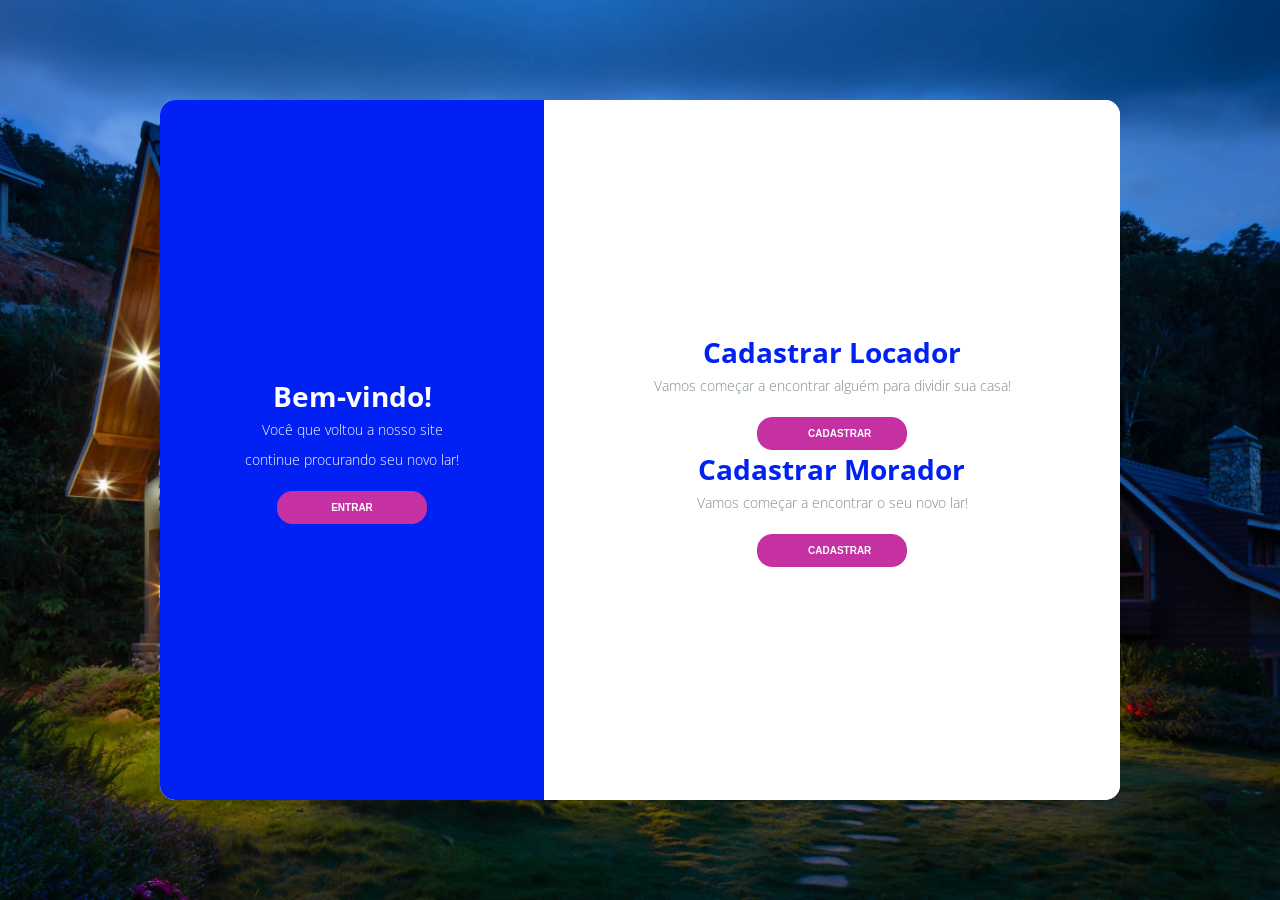
<file: index.html>
<!DOCTYPE html>
<html lang="pt-br">
<head>
    <meta charset="UTF-8">
    <meta name="viewport" content="width=device-width, initial-scale=1.0">
    <meta http-equiv="X-UA-Compatible" content="ie=edge">
    <title>Login Roommatch</title>
    <link rel="stylesheet" href="style.css">
    <link rel="stylesheet" href="cs/global.css">
    <link rel="stylesheet" href="https://use.fontawesome.com/releases/v5.8.2/css/all.css"

        integrity="sha384-oS3vJWv+0UjzBfQzYUhtDYW+Pj2yciDJxpsK1OYPAYjqT085Qq/1cq5FLXAZQ7Ay" crossorigin="anonymous">
        <header></header>
</head>
<body>
    
    <main>
    <div class="container">
        <div class="content first-content">
            <div class="first-column">
                <h2 class="title title-primary">Bem-vindo!</h2>
                <p class="description description-primary">Você que voltou a nosso site </p>
                <p class="description description-primary"> continue procurando seu novo lar!</p>
                <button id="signin" class="btn btn-primary">Entrar</button>
            </div>    
            <div class="second-column">
                <h2 class="title title-second">Cadastrar Locador</h2>
             
                <p class="description description-second">Vamos começar a encontrar alguém para dividir sua casa!</p>
              
                    
                    
                <a href="Locador/index.html"><button class="btn btn-second">Cadastrar</button></a>        
                </form> 
                <h2 class="title title-second">Cadastrar Morador</h2>
             
                <p class="description description-second">Vamos começar a encontrar o seu novo lar!</p>
                <a href="Formulario/index.html"><button class="btn btn-second">Cadastrar</button></a>   
            </div>
        </div>
        <div class="content second-content">
            <div class="first-column">
                <h2 class="title title-primary">Olá Amigo!</h2>
                <p class="description description-primary">Insira seus dados pessoais e comece 

                 
                    </p>
                <p class="description description-primary">

                    sua jornada para encontrar seu novo lar!
                    </p>
                <button id="signup" class="btn btn-primary">Cadastrar</button>
            </div>
            <div class="second-column">
                <h2 class="title title-second">Morador cadastrado:</h2>
                
                <p class="description description-second">Acesse com seu E-mail!</p>
                <form class="form">
                
                    <label class="label-input" for="">
                        <i class="far fa-envelope icon-modify"></i>
                        <input type="email" placeholder="E-mail">
                    </label>
                
                    <label class="label-input" for="">
                        <i class="fas fa-lock icon-modify"></i>
                        <input type="password" placeholder="Senha">
                    </label>
                
                    <a class="password" href="#">Esqueceu sua senha?</a>
                    <button class="btn btn-second">Entrar</button>
                </form>
                <h2 class="title title-second" id="locad">Locador cadastrado:</h2>
                
                <p class="description description-second">Acesse com seu E-mail!</p>
                <form class="form">
                
                    <label class="label-input" for="">
                        <i class="far fa-envelope icon-modify"></i>
                        <input type="email" placeholder="E-mail">
                    </label>
                
                    <label class="label-input" for="">
                        <i class="fas fa-lock icon-modify"></i>
                        <input type="password" placeholder="Senha">
                    </label>
                
                    <a class="password" href="#">Esqueceu sua senha?</a>
                    <button class="btn btn-second">Entrar</button>
                </form>
            </div><!-- second column -->
        </div><!-- second-content -->
    </div>
    <script src="script.js"></script>
</main>
</body>

</html>
</file>
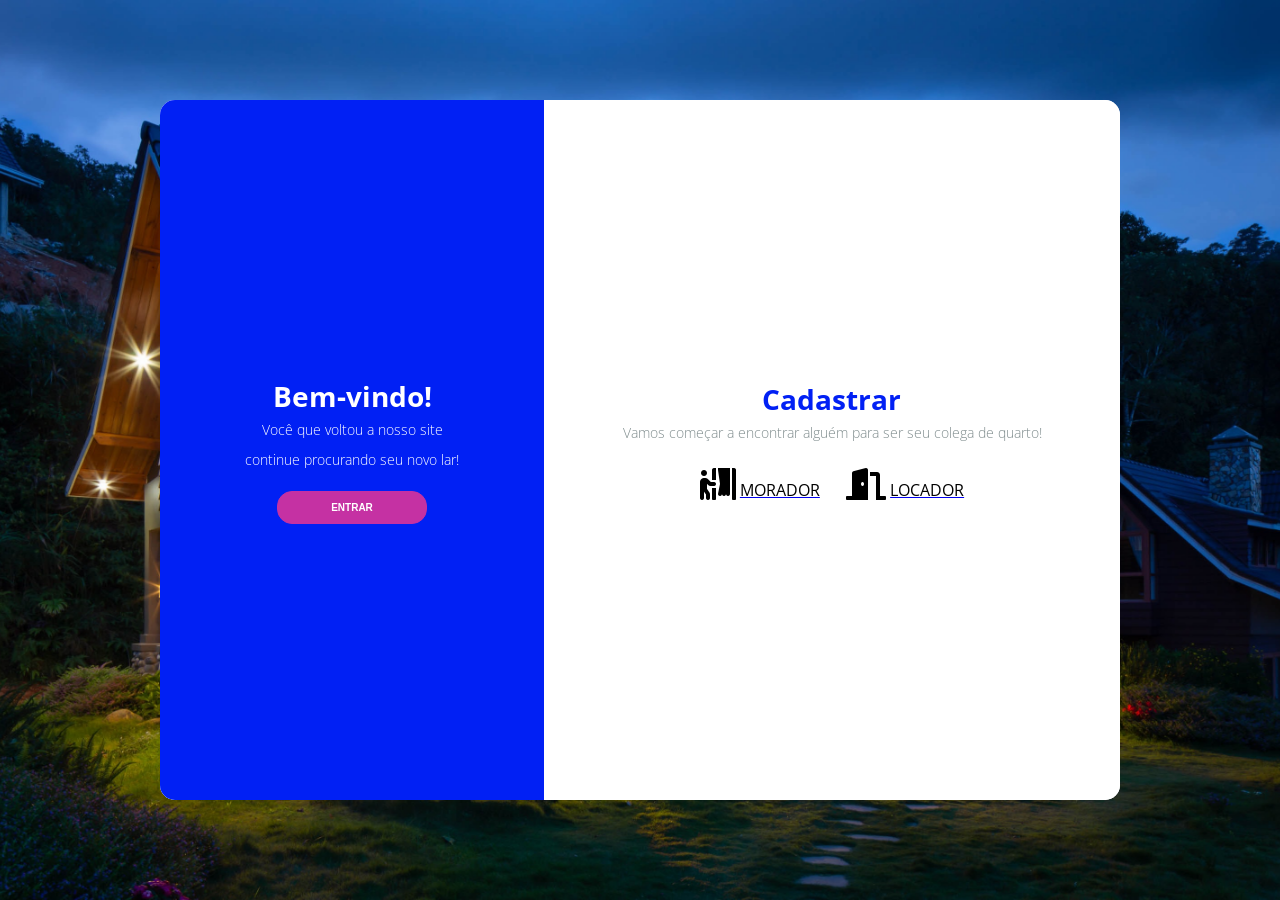
<file: index3.html>
<!DOCTYPE html>
<html lang="pt-br">
<head>
    <meta charset="UTF-8">
    <meta name="viewport" content="width=device-width, initial-scale=1.0">
    <meta http-equiv="X-UA-Compatible" content="ie=edge">    
    <title>Login Roommatch</title> <!--Título da pagina-->
    <link rel="icon" type="image/x-icon" href="favicon.ico" /> <!-- Ícone da pagina-->
    <link rel="stylesheet" href="style.css"> <!--Link de arquivo de estilização -->
    <link rel="stylesheet" href="cs/global.css"> <!--Link de arquivo de estilização -->
    <link rel="stylesheet" href="https://use.fontawesome.com/releases/v5.8.2/css/all.css"
        integrity="sha384-oS3vJWv+0UjzBfQzYUhtDYW+Pj2yciDJxpsK1OYPAYjqT085Qq/1cq5FLXAZQ7Ay" crossorigin="anonymous"> <!--Link da biblioteca de ícones-->
        </head>
<body>
    
    <main> <!--Tela de login interativa-->
        <div class="container"> <!--Container do projeto-->
            <div class="content first-content"> <!--Primeira parte do card-->
                <div class="first-column"> <!--Primeira coluna da primeira parte-->
                    <h2 class="title title-primary">Bem-vindo!</h2> <!--título-->
                    <p class="description description-primary">Você que voltou a nosso site </p>   <!--texto-->
                    <p class="description description-primary"> continue procurando seu novo lar!</p>   <!--texto-->
                    <button id="signin" class="btn btn-primary">Entrar</button> <!--botão-->
                </div>    
                <div class="second-column">
                    <h2 class="title title-second">Cadastrar</h2> <!--Primeira coluna da primeira parte-->
                 
                    <p class="description description-second">Vamos começar a encontrar alguém para ser seu colega de quarto!</p> <!--texto-->

                    <form class="form"> <!--Seleção do tipo de usuário cadastrado-->
    
                        <div class="form-group">
                            <div>
                                <div  class="input-tipoCad"  value="cadMorador"> <!--Usuário Morador -->
                                <label >
                                    <a href="Locador/index.html"><i class="fas fa-2x fa-person-booth icon"></i></a>
                                    <a href="Locador/index.html"><span class="icon">MORADOR</span></a>   
                                </label>
                                </div>
                            </div>
                        
                            <div>
                                <div  class="input-tipoCad" value="cadLocador"> <!--Usuário Locador -->
                
                                
                                <label>
                                    <a href="Formulario/index.html"><i class="fas fa-2x fa-door-open icon"></i></a>
                                    <a href="Formulario/index.html"> <span class="icon">LOCADOR</span></a>
                                </label>
                                </div>
                            </div>
                        </div>
                                    
                    
                    </form>
                  
                        
    
                    
    
    
                    
                </div>
            </div>
            <div class="content second-content"> <!--Segunda parte do card-->
                <div class="first-column"> <!--Primeira coluna da segunda parte-->
                    <h2 class="title title-primary">Olá Amigo!</h2> <!--título-->
                    <p class="description description-primary">Insira seus dados pessoais e comece sua jornada para encontrar seu novo lar!</p> <!--texto-->
                    
                    <button id="signup" class="btn btn-primary">Cadastrar</button> <!--botão-->
                </div>
                <div class="second-column">
                    <h2 class="title title-second">Entrar Como Usuário:</h2> <!--título-->

                <p><?php echo $msg; ?></p> <!--ligação PHP-->

                <style>

                    /*Style do input para escolher tipo*/
                    form input.input-tipoCad{
                        display: none !important;
                    } 

                    form .form-group{
                        display: flex;
                        flex-direction: row;
                        justify-content: space-evenly;
                        margin: 20px 0;
                    }

                    form input.input-tipoCad ~ label{
                        display: flex;
                        flex-direction: column;
                    }

                    form input.input-tipoCad ~ label span{
                        margin-top: 15px;
                        font-weight: bold;
                    }
                    
                    form input.input-tipoCad ~ label{
                        border: 2px solid #cccccc;
                        border-radius: 10px;

                        padding: 30px 20px;
                    }

                    form input.input-tipoCad:hover ~ label{
                        border-color: #999;
                        background-color: #00000005;
                    }
                    
                    form input.input-tipoCad:checked ~ label{
                        border-color: #000;
                        background-color: #00000008;
                    }

                    form input.input-tipoCad:not(:checked) ~ label{
                        border-color: #ccc;
                    }
                
                    form input.input-tipoCad ~ label{
                        text-align: center;
                    }

                    @media(max-width:767px){
                        form .form-group{
                            margin: 10px 0;
                        }

                        form input.input-tipoCad ~ label{
                            padding: 10px;
                            margin-bottom: 0;
                            flex-direction: row;
                        }

                        form input.input-tipoCad ~ label span{
                            margin: 0 0 0 5px;
                        }

                        form input.input-tipoCad ~ label i.fa-2x{
                            font-size: 1.2em !important;
                        }
                    }

                    
                    /*Estilização botão de cadastro*/
                    form div.input-tipoCad ~ label{
                        display: flex;
                        flex-direction: column;
                    }
                    form div.input-tipoCad ~ label span{
                        margin-top: 15px;
                        font-weight: bold;

                    }

                    form div.input-tipoCad ~ label{
                        border: 2px solid #cccccc;
                        border-radius: 10px;

                        padding: 30px 20px;
                    }
                    form div.input-tipoCad ~ label{
                        text-align: center;
                    }

                    form div.input-tipoCad ~ label{
                        border: 2px solid #cccccc;
                        border-radius: 10px;

                        padding: 30px 20px;
                    }

                    form div.input-tipoCad:checked ~ label{
                        border-color: #000;
                        background-color: #00000008;
                    }

                    .icon {

                        color:#000;
                        border: #000;
                    }

                    
                   
                </style>	
                
                <p class="description description-second">Escolha o tipo de usuário</p> <!--seleção para usuário morador ou locador-->
                <form class="form" action="" method="POST">

                    <div class="form-group">
                        <div>
                            <input type="radio" class="input-tipoCad" name="tipoCad" id="cadMorador" value="cadMorador">
                            <label for="cadMorador">
                                <i class="fas fa-2x fa-person-booth"></i>
                                <span>MORADOR</span>
                            </label>
                        </div>
                    
                        <div>
                            <input type="radio" class="input-tipoCad" name="tipoCad" id="cadLocador" value="cadLocador">
                            <label for="cadLocador">
                                <i class="fas fa-2x fa-door-open"></i>
                                <span>LOCADOR</span>
                            </label>
                        </div>
                    </div>
                                
                    <label class="label-input" for="lemail"> <!--form email-->
                        <i class="far fa-envelope icon-modify"></i> 
                        <input type="email" name="lemail" id="lemail" placeholder="E-mail">
                    </label>
                
                    <label class="label-input" for="lsenha"> <!--form senha-->
                        <i class="fas fa-lock icon-modify"></i>
                        <input type="password" name="lsenha" id="lsenha" placeholder="Senha">
                    </label>
                
                    <button type="submit" class="btn btn-second">Entrar</button>
                </form>


                


            </div><!-- second column -->
        </div><!-- second-content -->
    </div>
    <script src="script.js"></script>
</main>
</body>

</html>
</file>
<file: style.css>
/* importação de fontes */

@import url('https://fonts.googleapis.com/css?family=Open+Sans:300,400,700&display=swap'); 
* {
    margin: 0;
    padding: 0;
    box-sizing: border-box;
}

/* Corpo do login */
body {
    font-family: 'Open Sans', sans-serif;
    background-image: url(bgg.jpg);
    background-repeat: no-repeat;
    background-position: top center;
    background-size: cover;
    background-attachment: fixed;
}
/* Estilização das imagens */
img{
    width: 100px;
    
 
}
/* Container do projeto*/

.container {
    display: flex;
    justify-content: center;
    align-items: center;
    height: 100vh;
    background-color: transparent;
}
/* Card maior */
.content {
    background-color: #fff;
    border-radius: 15px;
    width: 960px;
    height: 700px;
    justify-content: space-between;
    align-items: center;
    position: relative;
}
/* Card menor */

.content::before {
    content: "";
    position: absolute;
    background-color: #0120f4;
    width: 40%;
    height: 700px;
    border-top-left-radius: 15px;
    border-bottom-left-radius: 15px;


    left: 0;
}
/* Título */
.title {
    font-size: 28px;
    font-weight: bold;
    text-transform: initial;
}

/* Primeiro título do Card menor  */
.title-primary {
    color: #fff;
}
/* Primeiro título do Card maior  */
.title-second {
    color: #0120f4;
}

/* Texto */
.description {
    font-size: 14px;
    font-weight: 300;
    line-height: 30px;
}

/* Texto */
.description-primary {
    color: #fff;
}
/* Texto */
.description-second {
    color: #7f8c8d;
}
/* Botão */
.btn {
    border-radius: 15px;
    text-transform: uppercase;
    color: rgb(255, 255, 255);
    font-size: 10px;
    padding: 10px 50px;
    cursor: pointer;
    font-weight: bold;
    width: 150px;
    align-self: center;
    border: none;
    margin-top: 1rem;
}
/* Botão */
.btn-primary {
    background-color: #c531a3;
    border: 1px solid #c531a3;
    transition: background-color .5s;
}

/* Botão */
.btn-second {
    background-color: #c531a3;
    border: 1px solid #c531a3;
    transition: background-color .5s;
}
/* Botão */
.btn-second:hover {
    background-color: #fff;
    border: 1px solid #c531a3;
    color: #c531a3;
}
/* primeira parte do card */
.first-content {
    display: flex;
}
/* segunda coluna da primeira parte do card */
.first-content .second-column {
    z-index: 11;
}
/* primeira coluna da primeira parte do card */
.first-column {
    text-align: center;
    width: 40%;
    z-index: 10;
}

/* segunda coluna */
.second-column {
    width: 60%;
    display: flex;
    flex-direction: column;
    align-items: center;
}

.form {
    display: flex;
    flex-direction: column;
    width: 55%;
}
.form input {
    height: 45px;
    width: 100%;
    border: none;
    background-color: #ecf0f1;
}
input:-webkit-autofill 
{    
    -webkit-box-shadow: 0 0 0px 1000px #ecf0f1 inset !important;
    -webkit-text-fill-color: #000 !important;
}
.label-input {
    background-color: #ecf0f1;
    display: flex;
    align-items: center;
    margin: 8px;
}
.icon-modify {
    color: #7f8c8d;
    padding: 0 5px;
}

/* segunda parte do card*/

.second-content {
    position: absolute;
    display: flex;
}
/* primeira coluna da segunda parte do card*/
.second-content .first-column {
    order: 2;
    z-index: -1;
}

/* segunda coluna da segunda parte do card*/
.second-content .second-column {
    order: 1;
    z-index: -1;
}
/* estilização da senha */

.password {
    color: #34495e;
    font-size: 14px;
    margin: 15px 0;
    text-align: center;
}
.password::first-letter {
    text-transform: capitalize;
}



.sign-in-js .first-content .first-column {
    z-index: -1;
}

.sign-in-js .second-content .second-column {
    z-index: 11;
}
.sign-in-js .second-content .first-column {
    z-index: 13;
}

.sign-in-js .content::before {
    left: 60%;
    border-top-left-radius: 0;
    border-bottom-left-radius: 0;
    border-top-right-radius: 15px;
    border-bottom-right-radius: 15px;
    animation: slidein 1.3s; 

    z-index: 12;
}

/* Sequencia de estilização para a transição */
.sign-up-js .content::before {
    animation: slideout 1.3s; 

    z-index: 12;
}

.sign-up-js .second-content .first-column,
.sign-up-js .second-content .second-column {
    z-index: -1;
}

.sign-up-js .first-content .second-column {
    z-index: 11;
}

.sign-up-js .first-content .first-column {
    z-index: 13;    
}



.sign-in-js .first-content .second-column {

    z-index: -1;
    position: relative;
    animation: deslocamentoEsq 1.3s; 
}

.sign-up-js .second-content .second-column {
    position: relative;
    z-index: -1;
    animation: deslocamentoDir 1.3s; 
}

/* Deslocamento da transição */

@keyframes deslocamentoEsq {

    from {
        left: 0;
        opacity: 1;
        z-index: 12;
    }

    25% {
        left: -80px;
        opacity: .5;
       
    }

    50% {
        left: -100px;
        opacity: .2;
        
    }

    to {
        left: -110px;
        opacity: 0;
        z-index: -1;
    }
}


@keyframes deslocamentoDir {

    from {
        left: 0;
        z-index: 12;
    }

    25% {
        left: 80px;
       
    }

    50% {
        left: 100px;
       
    }

    to {
        left: 110px;
        z-index: -1;
    }
}


/*ANIMAÇÃO CSS*/

@keyframes slidein {

    from {
        left: 0;
        width: 40%;
    }

    25% {
        left: 5%;
        width: 50%;
    }

    50% {
        left: 25%;
        width: 60%;
    }

    75% {
        left: 45%;
        width: 50%;
    }

    to {
        left: 60%;
        width: 40%;
    }
}

@keyframes slideout {

    from {
        left: 60%;
        width: 40%;
    }

    25% {
        left: 45%;
        width: 50%;
    }

    50% {
        left: 25%;
        width: 60%;
    }

    75% {
        left: 5%;
        width: 50%;
    }

    to {
        left: 0;
        width: 40%;
    }
}

/*VERSÃO MOBILE*/
@media screen and (max-width: 1040px) {
    .content {
        width: 100%;
        height: 100%;
    }

    .content::before {
        width: 100%;
        height: 40%;
        top: 0;
        border-radius: 0;
    }
    .first-content, .second-content {
        flex-direction: column;
        justify-content: space-around;
    }

    .first-column, .second-column {
        width: 100%;
    }
    
    .sign-in-js .content::before {
        top: 65%;
        left: 0;
        border-radius: 0;

    }

    .form {
        width: 90%;
    }
    
    /* ANIMAÇÃO MOBILE CSS*/

    @keyframes deslocamentoEsq {

        from {
            top: 0;
            opacity: 1;
            z-index: 12;
        }
    
        25% {
            top: -80px;
            opacity: .5;
            
        }
    
        50% {
            top: -100px;
            opacity: .2;
            
        }
    
        to {
            top: -110px;
            opacity: 0;
            z-index: -1;
        }
    }
    
    
    @keyframes deslocamentoDir {
    
        from {
            top: 0;
            z-index: 12;
        }
    
        25% {
            top: 80px;
            
        }
    
        50% {
            top: 100px;
            
        }
    
        to {
            top: 110px;
            z-index: -1;
        }
    }
    
    
    
    @keyframes slidein {
    
        from {
            top: 0;
            height: 40%;
        }
    
        25% {
            top: 5%;
            height: 50%;
        }
    
        50% {
            top: 25%;
            height: 60%;
        }
    
        75% {
            top: 45%;
            height: 50%;
        }
    
        to {
            top: 60%;
            height: 40%;
        }
    }
    
    @keyframes slideout {
    
        from {
            top: 60%;
            height: 40%;
        }
    
        25% {
            top: 45%;
            height: 50%;
        }
    
        50% {
            top: 25%;
            height: 60%;
        }
    
        75% {
            top: 5%;
            height: 50%;
        }
    
        to {
            top: 0;
            height: 40%;
        }
    }
   
}

@media screen and (max-width: 740px) {
    .form {
        width: 50%;
    }
}

@media screen and (max-width: 425px) {
    .form {
        width: 100%;
    }
}
















.title.title-second{
    text-align: center;
    width: calc(80%);
}



.description.description-second{
    text-align: center;
}

#locad{
    margin: 8px;
}

























#bot{margin-bottom: 45%; }
</file>
<file: cs/global.css>
.disclaimer{
    display: none;
}
</file>
